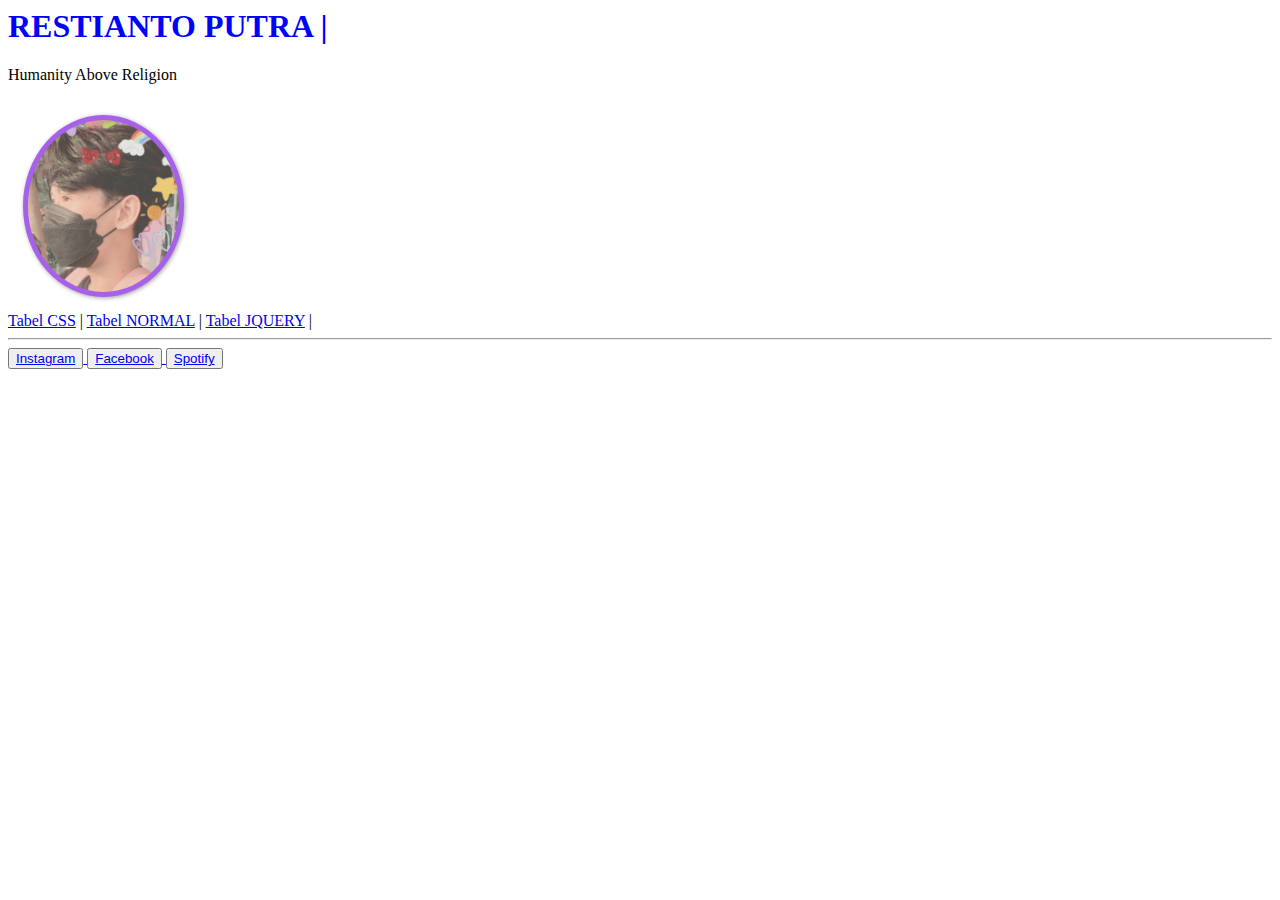
<file: index.html>
<html>
<body>
<style>
h1{
    color: blue;
    cursor: pointer;
    transition: 0.2s;
}

h1:hover{
color: red;
letter-spacing: 2px;
font-family: 'Times New Roman', Times, serif;

}

img{
    width: 4cm;
    border-radius: 50%;
    box-shadow: 1px 1px 4px gray;
    padding: 5px;
    background: blueviolet;
    margin: 15px;
    transition: 0.2s;
    opacity: 75%;
}

img:hover{
    transform: scale(1.2);
    opacity: 100%;
    box-shadow: 1px 1px 6px red;
}
</style>

    <h1>RESTIANTO PUTRA | </h1>
    <p>Humanity Above Religion</p>
    <img src="foto.jpeg">
    <html>
        <head>
          <meta charset="utf-8">
          <meta name="viewport" content="width=device-width, initial-scale=1">
          <title>RESTIANTO PUTRA GITHUB</title>
        </head>
        <body>
            <div>
                <a href="tabelcss/tabelcss">Tabel CSS</a> |
                <a href="tabelnormal/tabelnormal">Tabel NORMAL</a> |
                <a href="tabeljquery/tabeljquery">Tabel JQUERY</a> |
              </div>
            </body>
            </html>
    <hr>
        <button onclick="alert('Yakin ingin melanjutkan?')"><a href="https://www.instagram.com/vassago_ios/">Instagram</button>
        <button onclick="alert('Yakin ingin melanjutkan?')"><a href="https://www.facebook.com/gomesemanoel.gomes">Facebook</button>
        <button onclick="alert('Yakin ingin melanjutkan?')"><a href="https://open.spotify.com/playlist/3XTyL8PPd9IzWgWFQuWv64?si=h5wiPxYvTAa9yHf8uGpVxA&utm_source=copy-link">Spotify</button>
</body>
</html>
</file>
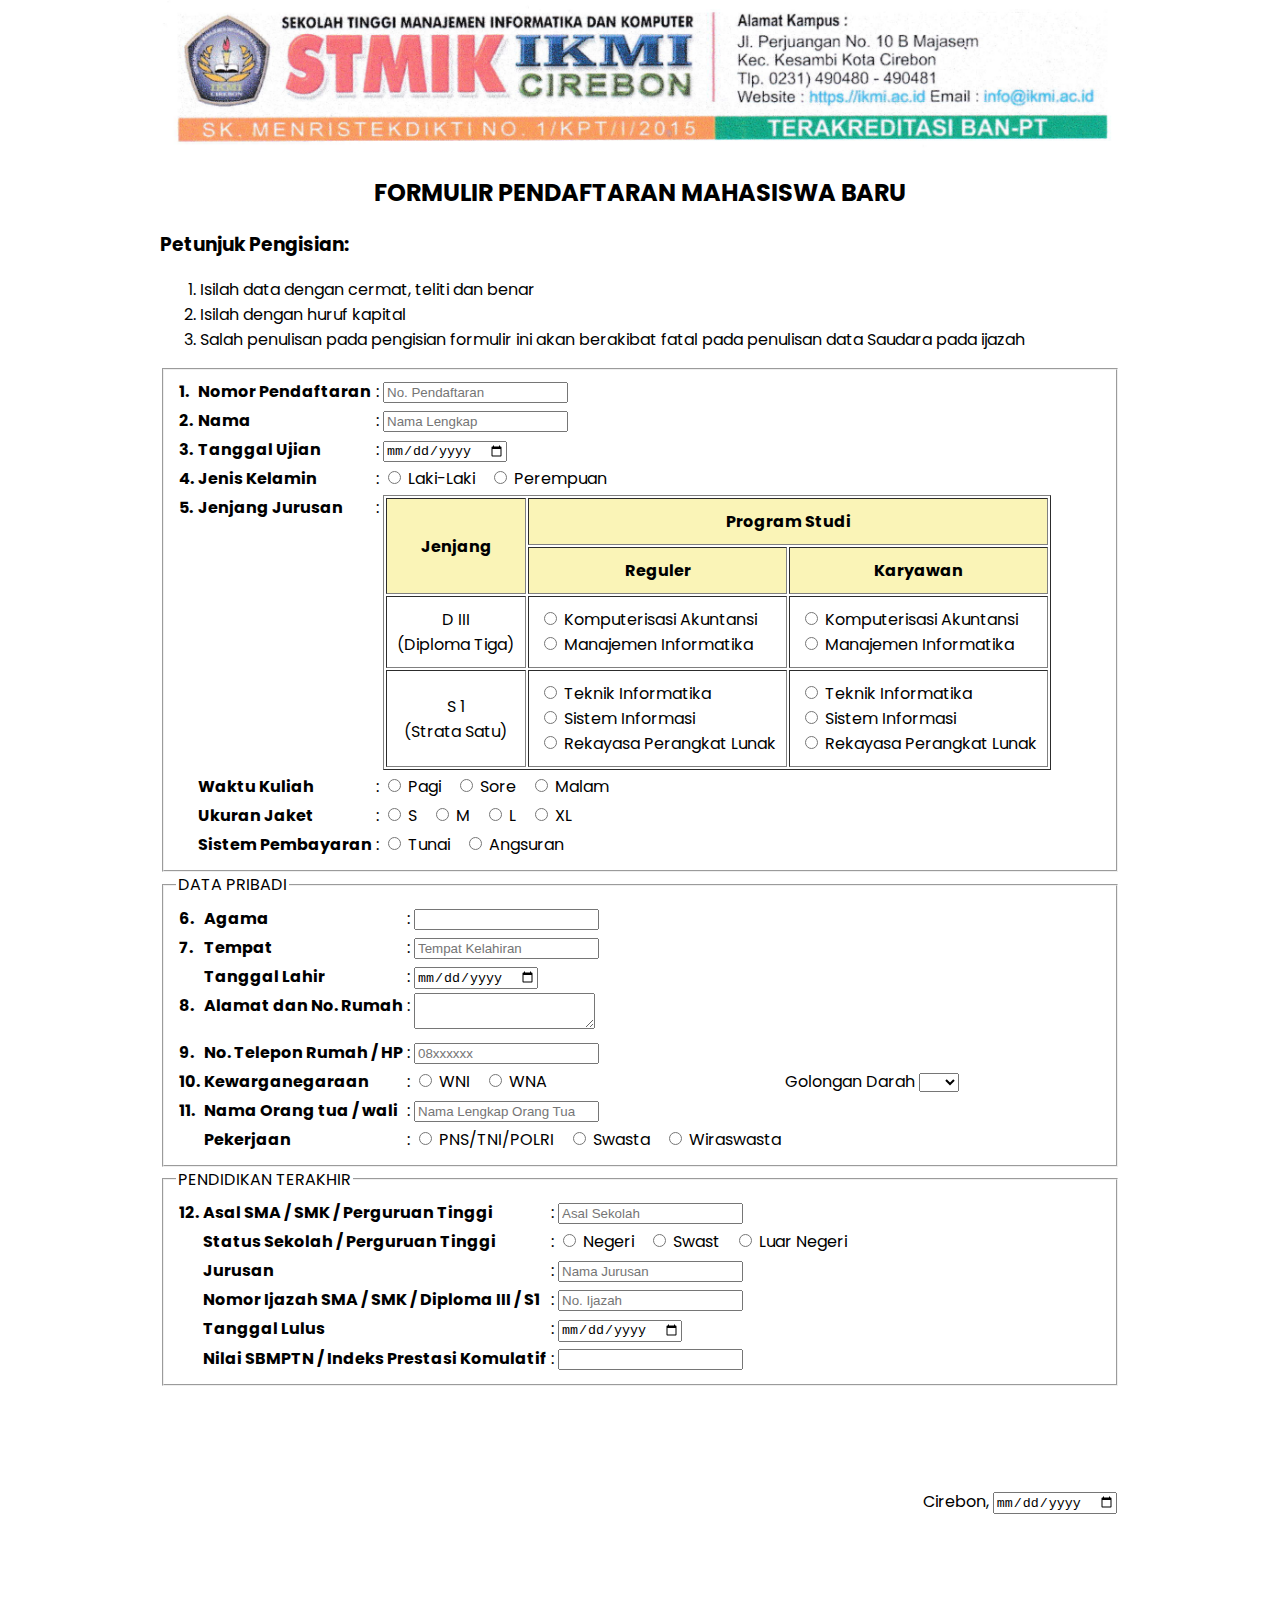
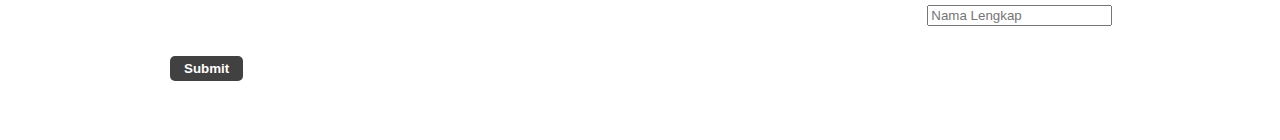
<file: spauts/formulirpmbcss.html>
<!DOCTYPE html>
<html lang="en">
<head>
    <meta charset="UTF-8">
    <meta http-equiv="X-UA-Compatible" content="IE=edge">
    <meta name="viewport" content="width=device-width, initial-scale=1.0">
    <link rel="stylesheet" href="formulirpmbcss.css">
    <title>Formulir PMB CSS</title>
</head>
<body>
    <img src="bgikmi.png" width="100%">
    <h2 align="center">FORMULIR PENDAFTARAN MAHASISWA BARU</h2>
    <h3>Petunjuk Pengisian:</h3>
    <ol>
        <li>Isilah data dengan cermat, teliti dan benar</li>
        <li>Isilah dengan huruf kapital</li>
        <li>Salah penulisan pada pengisian formulir ini akan berakibat fatal pada penulisan data Saudara pada ijazah</li>
    </ol>
    <fieldset>
        <table>
            <tr>
                <th align="left" valign="top" width="5">1.</th>
                <th align="left" valign="top">Nomor Pendaftaran</th>
                <td valign="top">:</td>
                <td valign="top"><input type="text" name="no_pendaftaran" maxlength="10" placeholder="No. Pendaftaran"></td>
            </tr>
            <tr>
                <th align="left" valign="top" width="5">2.</th>
                <th align="left" valign="top">Nama</th>
                <td valign="top">:</td>
                <td valign="top"><input type="text" name="nama_maba" maxlength="30" placeholder="Nama Lengkap"></td>
            </tr>
            <tr>
                <th align="left" valign="top" width="5">3.</th>
                <th align="left" valign="top">Tanggal Ujian</th>
                <td valign="top">:</td>
                <td valign="top"><input type="date" name="tanggal_pendaftaran"></td>
            </tr>
            <tr>
                <th align="left" valign="top" width="5">4.</th>
                <th align="left" valign="top">Jenis Kelamin</th>
                <td valign="top">:</td>
                <td valign="top">
                    <input type="radio" name="jenis_kelamin" class="pilihan">
                    Laki-Laki
                    <input type="radio" name="jenis_kelamin" style="margin-left: 15px" class="pilihan">
                    Perempuan
                </td>
                <tr>
                    <th align="left" valign="top" width="5">5.</th>
                    <th align="left" valign="top">Jenjang Jurusan</th>
                    <td valign="top">:</td>
                    <td>
                        <table border="1" cellpadding="10">
                            <tr>
                                <th rowspan="2" bgcolor="#FAF4B7" class="judul">Jenjang</th>
                                <th colspan="2" bgcolor="#FAF4B7" class="judul">Program Studi</th>
                            </tr>
                            <tr>
                                <th bgcolor="#FAF4B7" class="judul">Reguler</th>
                                <th bgcolor="#FAF4B7" class="judul">Karyawan</th>
                            </tr>
                            <tr>
                                <td align="center" class="data">D III<br>(Diploma Tiga)</td>
                                <td valign="left" class="data">
                                    <input type="radio" name="jurusan_maba" class="pilihan">
                                    Komputerisasi Akuntansi <br>
                                    <input type="radio" name="jurusan_maba" class="pilihan">
                                    Manajemen Informatika
                                </td>
                                <td valign="left" class="data">
                                    <input type="radio" name="jurusan_maba" class="pilihan">
                                    Komputerisasi Akuntansi <br>
                                    <input type="radio" name="jurusan_maba" class="pilihan">
                                    Manajemen Informatika
                                </td>
                            </tr>
                            <tr>
                                <td align="center" class="data">S 1<br>(Strata Satu)</td>
                                <td valign="left" class="data">
                                    <input type="radio" name="jurusan_maba" class="pilihan">
                                    Teknik Informatika <br>
                                    <input type="radio" name="jurusan_maba" class="pilihan">
                                    Sistem Informasi <br>
                                    <input type="radio" name="jurusan_maba" class="pilihan">
                                    Rekayasa Perangkat Lunak
                                </td>
                                <td valign="left" class="data">
                                    <input type="radio" name="jurusan_maba" class="pilihan">
                                    Teknik Informatika <br>
                                    <input type="radio" name="jurusan_maba" class="pilihan">
                                    Sistem Informasi <br>
                                    <input type="radio" name="jurusan_maba" class="pilihan">
                                    Rekayasa Perangkat Lunak
                                </td>
                            </tr>
                        </table>
                    </td>
                </tr>
                <tr>
                    <th align="left" valign="top" width="5"></th>
                    <th align="left" valign="top">Waktu Kuliah</th>
                    <td valign="top">:</td>
                    <td valign="top">
                        <input type="radio" name="waktu_kuliah" class="pilihan">
                        Pagi
                        <input type="radio" name="waktu_kuliah" style="margin-left: 15px" class="pilihan">
                        Sore
                        <input type="radio" name="waktu_kuliah" style="margin-left: 15px" class="pilihan">
                        Malam
                    </td>
                </tr>
                <tr>
                    <th align="left" valign="top" width="5"></th>
                    <th align="left" valign="top">Ukuran Jaket</th>
                    <td valign="top">:</td>
                    <td valign="top">
                        <input type="radio" name="ukuran_jaket" class="pilihan">
                        S
                        <input type="radio" name="ukuran_jaket" style="margin-left: 15px" class="pilihan">
                        M
                        <input type="radio" name="ukuran_jaket" style="margin-left: 15px" class="pilihan">
                        L
                        <input type="radio" name="ukuran_jaket" style="margin-left: 15px" class="pilihan">
                        XL
                    </td>
                </tr>
                <tr>
                    <th align="left" valign="top" width="5"></th>
                    <th align="left" valign="top">Sistem Pembayaran</th>
                    <td valign="top">:</td>
                    <td valign="top">
                        <input type="radio" name="sistem_pembayaran" class="pilihan">
                        Tunai
                        <input type="radio" name="sistem_pembayaran" style="margin-left: 15px" class="pilihan">
                        Angsuran
                    </td>
                </tr>
            </tr>
        </table>
    </fieldset>
    <fieldset>
        <legend>DATA PRIBADI</legend>
        <table>
            <tr>
                <th align="left" valign="top" width="5">6.</th>
                <th align="left" valign="top">Agama</th>
                <td valign="top">:</td>
                <td valign="top"><input type="text" name="agama_maba" maxlength="10"></td>
            </tr>
            <tr>
                <th align="left" valign="top" width="5">7.</th>
                <th align="left" valign="top">Tempat</th>
                <td valign="top">:</td>
                <td valign="top"><input type="text" name="tempat_lahir" placeholder="Tempat Kelahiran"></td>
            </tr>
            <tr>
                <th align="left" valign="top" width="5"></th>
                <th align="left" valign="top">Tanggal Lahir</th>
                <td valign="top">:</td>
                <td valign="top"><input type="date" name="tanggal_lahir"></td>
            </tr>
            <tr>
                <th align="left" valign="top" width="5">8.</th>
                <th align="left" valign="top">Alamat dan No. Rumah</th>
                <td valign="top">:</td>
                <td>
                    <textarea name="alamat_rumah"></textarea>
                </td>
            </tr>
            <tr>
                <th align="left" valign="top" width="5">9.</th>
                <th align="left" valign="top">No. Telepon Rumah / HP</th>
                <td valign="top">:</td>
                <td valign="top"><input type="text" name="no_hp" placeholder="08xxxxxx"></td>
            </tr>
            <tr>
                <th align="left" valign="top" width="5">10.</th>
                <th align="left" valign="top">Kewarganegaraan</th>
                <td valign="top">:</td>
                <td valign="top">
                    <input type="radio" name="kewarganegaraan_maba" class="pilihan">
                    WNI
                    <input type="radio" name="kewarganegaraan_maba" style="margin-left: 15px" class="pilihan">
                    WNA
                </td>
                <td valign="top">
                    Golongan Darah
                    <select name="gol_darah">
                        <option value=""></option>
                        <option value="a">A</option>
                        <option value="b">B</option>
                        <option value="ab">AB</option>
                        <option value="o">O</option>
                    </select>
                </td>
            </tr>
            <tr>
                <th align="left" valign="top" width="5">11.</th>
                <th align="left" valign="top">Nama Orang tua / wali</th>
                <td valign="top">:</td>
                <td valign="top"><input type="text" name="nama_ortu" placeholder="Nama Lengkap Orang Tua"></td>
            </tr>
            <tr>
                <th align="left" valign="top" width="5"></th>
                <th align="left" valign="top">Pekerjaan</th>
                <td valign="top">:</td>
                <td valign="top">
                    <input type="radio" name="pekerjaan_ortu" class="pilihan">
                    PNS/TNI/POLRI
                    <input type="radio" name="pekerjaan_ortu" style="margin-left: 15px" class="pilihan">
                    Swasta
                    <input type="radio" name="pekerjaan_ortu" style="margin-left: 15px" class="pilihan">
                    Wiraswasta
                </td>
            </tr>
        </table>
    </fieldset>
    <fieldset>
        <legend>PENDIDIKAN TERAKHIR</legend>
        <table>
            <tr>
                <th align="left" valign="top" width="5">12.</th>
                <th align="left" valign="top">Asal SMA / SMK / Perguruan Tinggi</th>
                <td valign="top">:</td>
                <td valign="top"><input type="text" name="asal_sekolah" placeholder="Asal Sekolah"></td>
            </tr>
            <tr>
                <th align="left" valign="top" width="5"></th>
                <th align="left" valign="top">Status Sekolah / Perguruan Tinggi</th>
                <td valign="top">:</td>
                <td valign="top">
                    <input type="radio" name="status_sekolah" class="pilihan">
                    Negeri
                    <input type="radio" name="status_sekolah" style="margin-left: 15px;" class="pilihan">
                    Swast
                    <input type="radio" name="status_sekolah" style="margin-left: 15px;" class="pilihan">
                    Luar Negeri
                </td>
            </tr>
            <tr>
                <th align="left" valign="top" width="5"></th>
                <th align="left" valign="top">Jurusan</th>
                <td valign="top">:</td>
                <td valign="top"><input type="text" name="jurusan_sekolah" placeholder="Nama Jurusan"></td>
            </tr>
            <tr>
                <th align="left" valign="top" width="5"></th>
                <th align="left" valign="top">Nomor Ijazah SMA / SMK / Diploma III / S1</th>
                <td valign="top">:</td>
                <td valign="top"><input type="text" name="asal_sekolah" placeholder="No. Ijazah"></td>
            </tr>
            <tr>
                <th align="left" valign="top" width="5"></th>
                <th align="left" valign="top">Tanggal Lulus</th>
                <td valign="top">:</td>
                <td valign="top"><input type="date" name="lulus_sekolah"></td>
            </tr>
            <tr>
                <th align="left" valign="top" width="5"></th>
                <th align="left" valign="top">Nilai SBMPTN / Indeks Prestasi Komulatif</th>
                <td valign="top">:</td>
                <td valign="top"><input type="text" name="nilai"></td>
            </tr>
        </table>
    </fieldset>
    <br><br><br><br>
    <table align="right">
        <tbody>
            <tr>
                <td align="center">Cirebon, <input type="date"></td>
            </tr>
            <tr>
                <td height="80px"></td>
            </tr>
            <tr>
                <td align="center"><input type="text" placeholder="Nama Lengkap"></td>
            </tr>
        </tbody>
    </table>
    <div class="tombol">
        </a>
        <a onclick="alert('Apakah kamu ingin mengirim formulir ini?')" href="#">
            <button class="kirim">Submit</button>
        </a>
    </div>
</body>
</html>
</file>
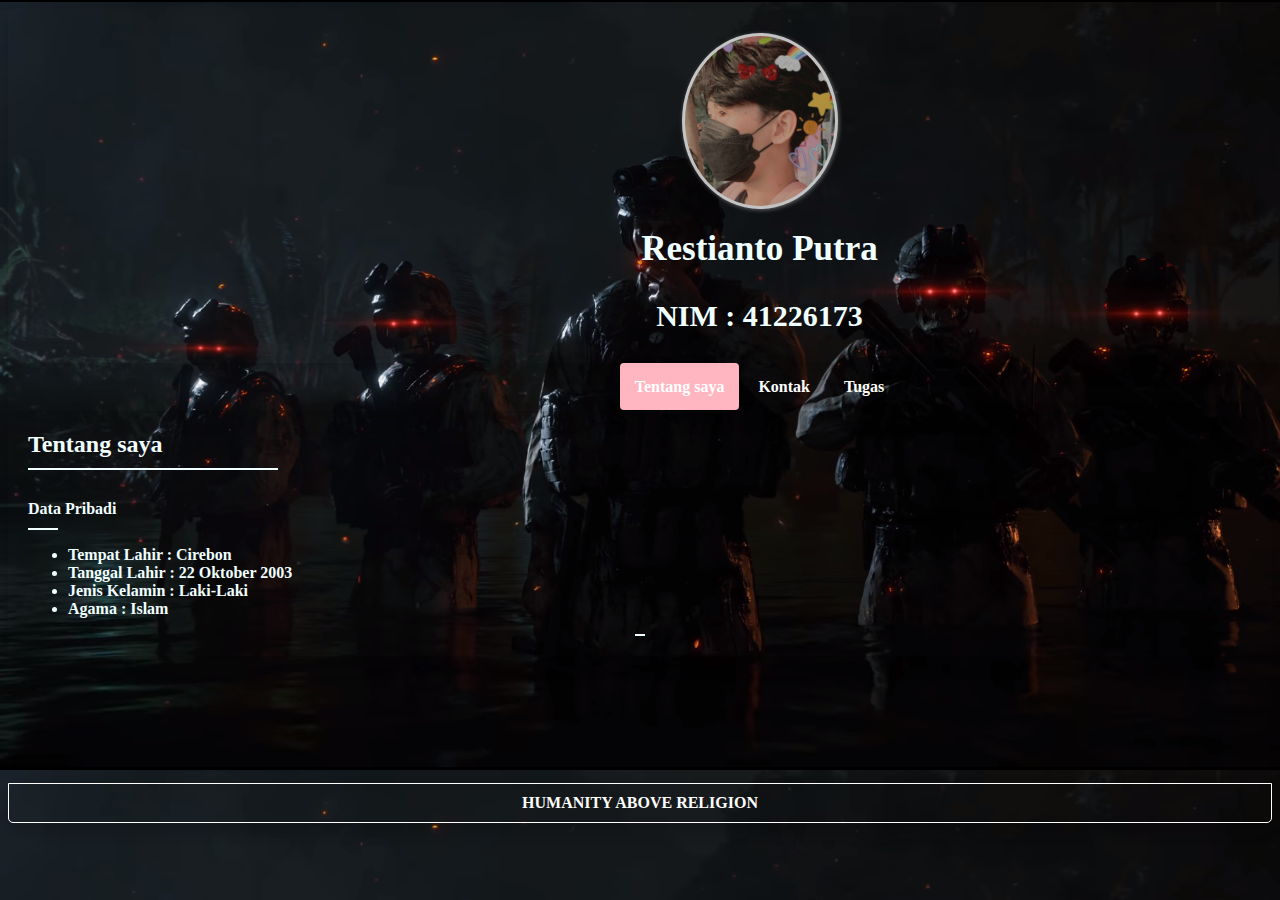
<file: spauts/htmlspa.html>
<style>
    h1{
        color: blue;
        cursor: pointer;
        transition: 0.2s;
    }
    h1:hover{
        color: red;
        letter-spacing: 2px;
    }
    img{
        width: 4cm;
        border-radius: 50%;
        box-shadow: 1px 1px 4px gray;
        padding: 5px;
        background: white;
        transition: .2s;
        margin: 20px;
        opacity: 75%;
        cursor: pointer;
    }
    img:hover{
        transform: scale(1.2);
        opacity: 100%;
        box-shadow: 1px 1px 6px red;
    }
</style>
<html lang="en"><head>
    <meta charset="UTF-8">
    <meta name="viewport" content="width=device-width, initial-scale=1.0">
    <link rel="stylesheet" href="cssspa.css">
    <title>Vassago_ios</title>
</head>
<body>
    <div class="content">
    	<div class="header">
    		<img src="foto.jpeg" alt="">
        	<h3>Restianto Putra</h3>
        	<h4>NIM : 41226173</h4>
    	</div>
        <div class="navigasi">
        	<span class="menu aktif" id="menu_1">Tentang saya</span>
        	<span class="menu" id="menu_2">Kontak</span>
            <span class="menu" id="menu_3">Tugas</span>
        
        </div></div>
        </div>
        <div class="home" id="isi_1" style="">
        	<h2 class="top">Tentang saya</h2>
            <span class="separator-kiri2"></span>
        	
        	<h4>Data Pribadi</h4>
        	<span class="separator-kiri"></span>
            <ul>
            <li><b>Tempat Lahir : Cirebon</li></b>
            <li><b>Tanggal Lahir : 22 Oktober 2003</li></b>
            <li><b>Jenis Kelamin : Laki-Laki</li></b>
            <li><b>Agama : Islam</li></b>
            </ul>
        	<span class="separator"></span>
        </div>

        <div class="isi" id="isi_2" style="display: none;">
            <h2 class="top">Mengenal saya</h2>
            <span class="separator-kiri2"></span>
            <ul>
                <li>Instagram: <a href="https://www.instagram.com/vassago_ios/" target="_blank">vassago_ios</a></li>
                <li>Facebook: <a href="https://web.facebook.com/gomesemanoel.gomes/" target="_blank">Mas-mas Senja</a></li>
                <li>Spotify: <a href="https://open.spotify.com/playlist/3XTyL8PPd9IzWgWFQuWv64?si=2c7bcdf1b961497e" target="_blank">Mas-mas Senja</a></li>
                <li>Email: <a href="#">tyoskygarden@gmail.com</a>.</li>
            </ul>
        </div>
        
         <div class="isi" id="isi_3" style="display: none;">
            <h3 class="top">QWARS</h3>
                <a href="" target="_blank"></a> <br>
                <a href="" target="_blank"></a> <br>
                <a href="" target="_blank"></a> <br>
                <a href="" target="_blank"></a> <br>
                <a href="" target="_blank"></a> <br>

        </div>
       
        	
    </li></ul>
        </div>
    	<div class="footer">
    		HUMANITY ABOVE RELIGION
    	</div>
    </div>

    <script src="https://ajax.googleapis.com/ajax/libs/jquery/3.6.0/jquery.min.js"></script>
    <script src="jsspa.js"></script>


</body>
</html>
</file>
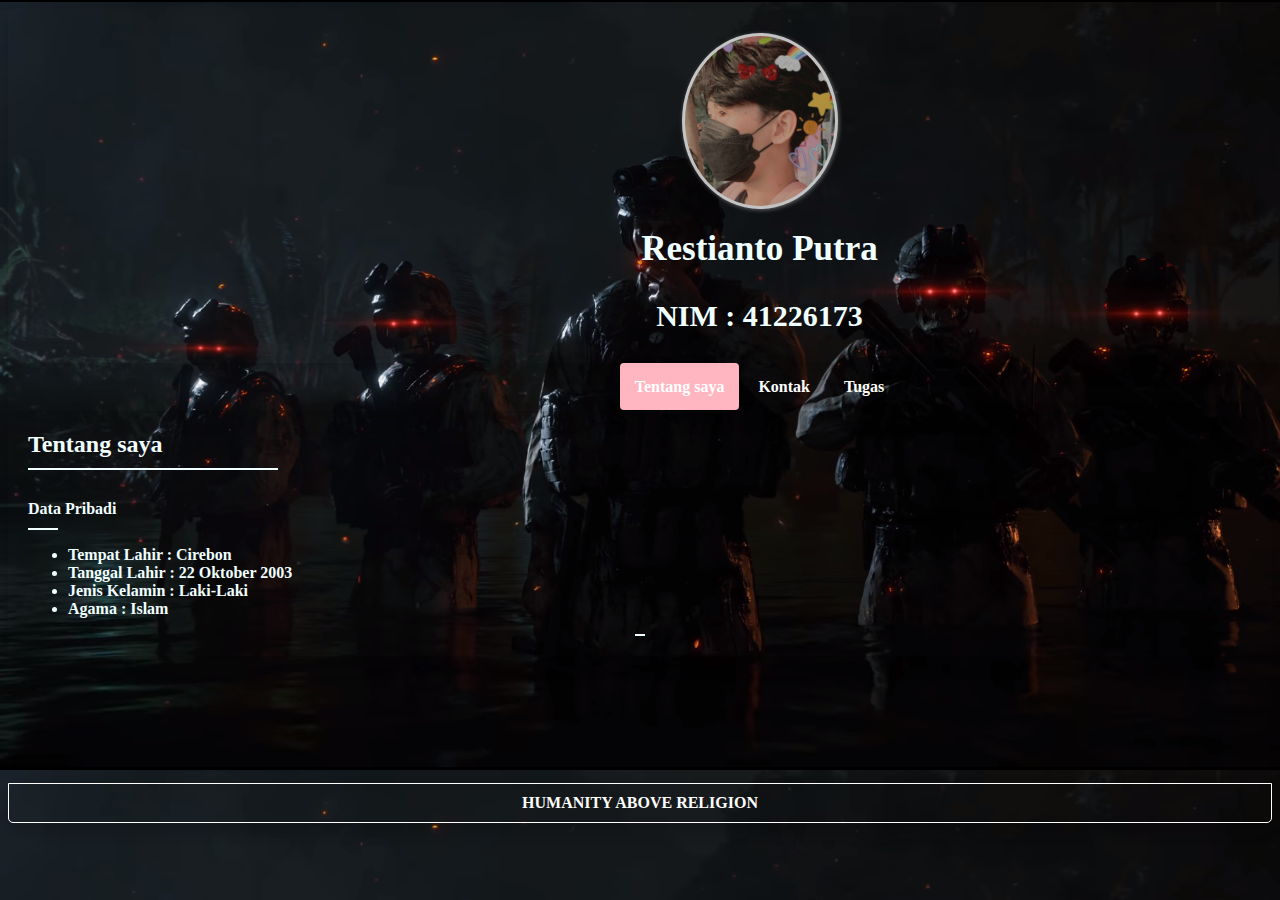
<file: spauts/spa.html>
<style>
    h1{
        color: blue;
        cursor: pointer;
        transition: 0.2s;
    }
    h1:hover{
        color: red;
        letter-spacing: 2px;
    }
    img{
        width: 4cm;
        border-radius: 50%;
        box-shadow: 1px 1px 4px gray;
        padding: 5px;
        background: white;
        transition: .2s;
        margin: 20px;
        opacity: 75%;
        cursor: pointer;
    }
    img:hover{
        transform: scale(1.2);
        opacity: 100%;
        box-shadow: 1px 1px 6px red;
    }
</style>
<html lang="en"><head>
    <meta charset="UTF-8">
    <meta name="viewport" content="width=device-width, initial-scale=1.0">
    <link rel="stylesheet" href="cssspa.css">
    <title>Vassago_ios</title>
</head>
<body>
    <div class="content">
    	<div class="header">
    		<img src="foto.jpeg" alt="">
        	<h3>Restianto Putra</h3>
        	<h4>NIM : 41226173</h4>
    	</div>
        <div class="navigasi">
        	<span class="menu aktif" id="menu_1">Tentang saya</span>
        	<span class="menu" id="menu_2">Kontak</span>
            <span class="menu" id="menu_3">Tugas</span>
        
        </div></div>
        </div>
        <div class="home" id="isi_1" style="">
        	<h2 class="top">Tentang saya</h2>
            <span class="separator-kiri2"></span>
        	
        	<h4>Data Pribadi</h4>
        	<span class="separator-kiri"></span>
            <ul>
            <li><b>Tempat Lahir : Cirebon</li></b>
            <li><b>Tanggal Lahir : 22 Oktober 2003</li></b>
            <li><b>Jenis Kelamin : Laki-Laki</li></b>
            <li><b>Agama : Islam</li></b>
            </ul>
        	<span class="separator"></span>
        </div>

        <div class="isi" id="isi_2" style="display: none;">
            <h2 class="top">Mengenal saya</h2>
            <span class="separator-kiri2"></span>
            <ul>
                <li>Instagram: <a href="https://www.instagram.com/vassago_ios/" target="_blank">vassago_ios</a></li>
                <li>Facebook: <a href="https://web.facebook.com/gomesemanoel.gomes/" target="_blank">Mas-mas Senja</a></li>
                <li>Spotify: <a href="https://open.spotify.com/playlist/3XTyL8PPd9IzWgWFQuWv64?si=2c7bcdf1b961497e" target="_blank">Mas-mas Senja</a></li>
                <li>Email: <a href="#">tyoskygarden@gmail.com</a>.</li>
            </ul>
        </div>
        
         <div class="isi" id="isi_3" style="display: none;">
            <h3 class="top">QWARS</h3>
                <a href="" target="_blank"></a> <br>
                <a href="" target="_blank"></a> <br>
                <a href="" target="_blank"></a> <br>
                <a href="" target="_blank"></a> <br>
                <a href="" target="_blank"></a> <br>

        </div>
       
        	
    </li></ul>
        </div>
    	<div class="footer">
    		HUMANITY ABOVE RELIGION
    	</div>
    </div>

    <script src="https://ajax.googleapis.com/ajax/libs/jquery/3.6.0/jquery.min.js"></script>
    <script src="jsspa.js"></script>


</body>
</html>
</file>
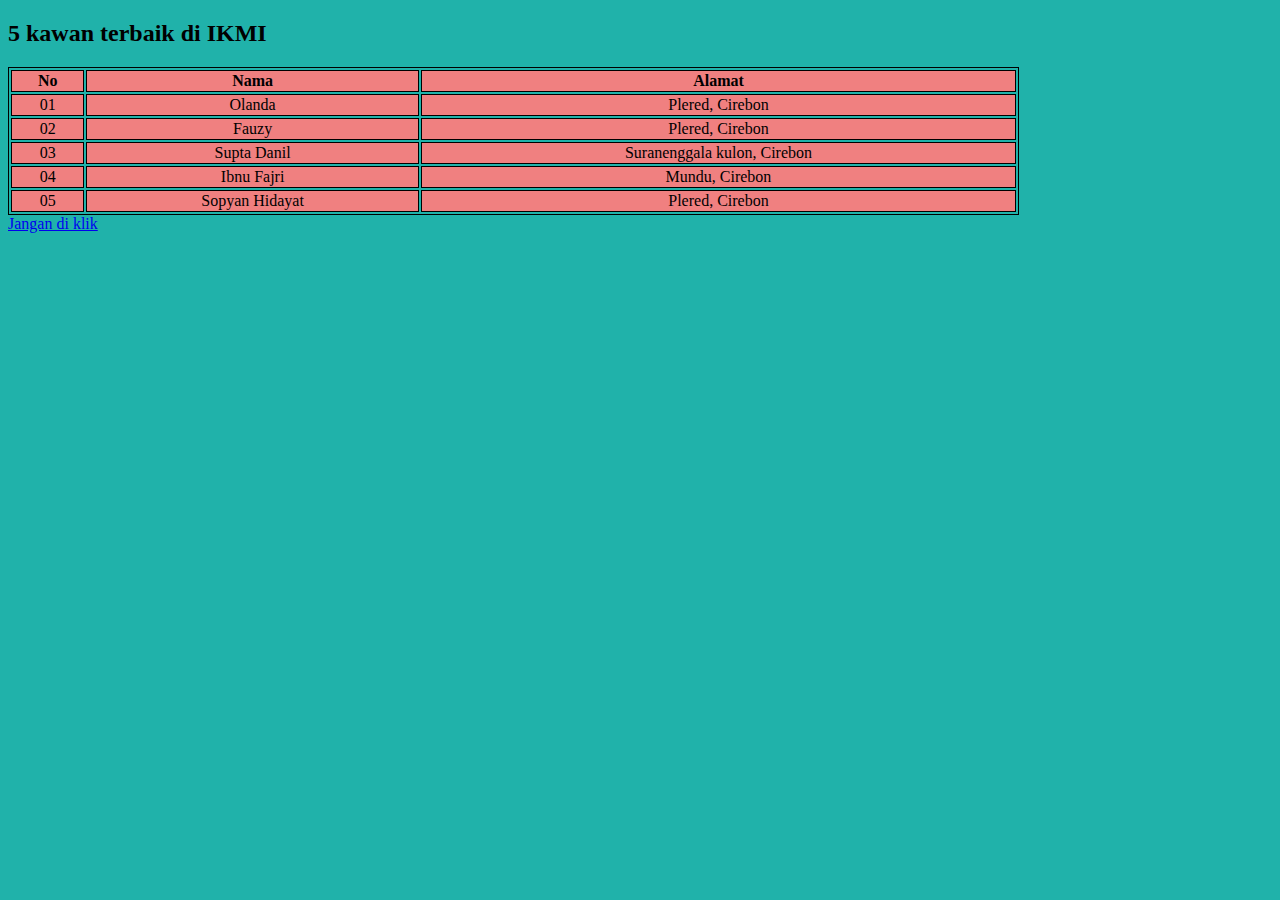
<file: spauts/tabelsederhana.html>
<!DOCTYPE html>
<html>
<style>
  body {
    font-family: "Times New Roman";
    font-size: 50pxpx;
    background-color: lightseagreen;
  }

  tr {
    background: lightcoral;
    padding: 2px solid;
    text-align: center;

  }
  td {
    background: lightcoral;
    cursor: pointer;
    transition: .3s;
    padding: 2px solid;
    text-align: center;
  }
  td:hover {
    background: red;
  }
  .tabel1 {
    width: 100%;
    max-width: 500px;
    margin: auto;

  }

table, th, td {
  border:1px solid black;
}
</style>
<body>

<h2>5 kawan terbaik di IKMI</h2>

<table style="width:80%">
  <tr>
    <th>No</th>
    <th>Nama</th>
    <th>Alamat</th>
  </tr>
  <tr>
    <td><center>01</center></td>
    <td><center>Olanda</center></td>
    <td><center>Plered, Cirebon</center></td>
  </tr>
  <tr>
    <td><center>02</center></td>
    <td><center>Fauzy</center></td>
    <td><center>Plered, Cirebon</center></td>
  </tr>
  <tr>
    <td><center>03</center></td>
    <td><center>Supta Danil</center></td>
    <td><center>Suranenggala kulon, Cirebon</center></td>
  </tr>
  <tr>
    <td><center>04</center></td>
    <td><center>Ibnu Fajri</center></td>
    <td><center>Mundu, Cirebon</center></td>
  </tr>
  <tr>
    <td><center>05</center></td>
    <td><center>Sopyan Hidayat</center></td>
    <td><center>Plered, Cirebon</center></td>
  </tr>
</table>

<a href="https://www.instagram.com/vassago_ios/" target="_blank">Jangan di klik</a>

</body>
</html>
</file>
<file: spauts/formulirpmbcss.css>
@import url("https://fonts.googleapis.com/css2?family=Poppins&family=Prompt&family=Roboto&display=swap");


body{
    font-family: 'Poppins', sans-serif;
    width: 75%;
    margin: auto;
    display: block;
}
h2{
    cursor: pointer;
    transition: 1.0s;
}
button{
    font-weight: bold;
    background-color: #414141;
    color: white;
    padding:5px 14px;
    border: none;
    border-radius: 5px;
    cursor: pointer;
    margin-left: 10px;
    margin-top: 170px;
    margin-bottom: 60px;
    transition: 0.5s;
}
button:hover{
    transform: scale(1.1);
}
.tombol{
    text-align: left;
}
</file>
<file: spauts/cssspa.css>
body {
    background: url(bgweb.png);
  }
  
  img {
    display: block;
    margin-left: auto;
    margin-right: auto;
    cursor: pointer;
    width: 150px;
    border-radius: 50%;
    box-shadow: 1px 1px 4px gray;
    padding: 3px;
    transition: 0.5s;
  }
  
  img:hover {
    transform: scale(1.1);
  }
  
  h2 {
    margin: auto;
  }
  
  h2:hover {
    letter-spacing: 2px;
  }
  
  h3 {
    margin: 15px;
    text-align: center;
  }
  
  .top {
    margin: 0 0 10px;
    transition: 0.5s;
  }
  
  h4 {
    margin: 30px 0 10px;
    transition: 0.5s;
  }
  
  h4:hover {
    letter-spacing: 2px;
  }
  
  a {
    color: seagreen;
    text-decoration: none;
    transition: 0.5s;
  }
  
  a:hover {
    text-decoration: underline;
    letter-spacing: 1px;
  }
  
  .line-1 {
    font-family: monospace;
    position: relative;
    top: 50%;
    width: 15.8em;
    margin: 0 auto;
    border-right: 2px solid #ededed;
    text-align: center;
    white-space: nowrap;
    overflow: hidden;
    transform: translateY(-50%);
  }
  
  @keyframes typewriter {
    from {
      width: 0;
    }
    to {
      width: 15.8em;
    }
  }
  @keyframes blinkTextCursor {
    from {
      border-right-color: black;
    }
    to {
      border-right-color: transparent;
    }
  }
  
  .content {
    margin-right: auto;
    margin-left: auto;
    width: 1503px;
  }
  
  .header {
    color: azure;
    background-color: transparent;
    padding: 5px 10px 20px;
    text-align: center;
    border: 1px black;
    border-radius: 5px 5px 0 0;
    box-shadow: 0px 8px 16px 0px rgba(0, 0, 0, 0.2);
    font-family: 'Times New Roman', Times, serif;
    font-size: 30;
  }
  
  .navigasi {
    background-color: transparent;
    text-align: center;
    padding: 15px 0;
    box-shadow: 0px 8px 16px 0px rgba(0, 0, 0, 0.2);
  }
  
  .menu {
    margin: 0;
    padding: 15px;
    color:white;
    border: none;
    border-radius: 4px;
    cursor: pointer;
    font-size: 16px;
    font-weight: bold;
    transition: 0.5s;
  }
  
  .menu:hover {
    background-color: lightcoral;
  }
  
  .aktif {
    background-color: lightpink;
  }
  
  .home {
    background-color: transparent;
    color: azure;
    padding: 20px;
    border-left: 1px;
    border-right: 1px;
    box-shadow: 0px 8px 16px 0px rgba(0, 0, 0, 0.2);
  }
  
  .isi {
    color: azure;
    display: none;
    font-family: 'Times New Roman';
    background-color: transparent;
    padding: 20px;
    border-left: 1px transparent;
    border-right: 1px transparent;
    box-shadow: 0px 8px 16px 0px rgba(0, 0, 0, 0.2);
  }
  
  .separator {
    width: 10px;
    display: flex;
    margin-right: auto;
    margin-left: auto;
    border-bottom: 2px solid;
    transition-duration: 0.2s;
  }
  
  .separator-kiri {
    width: 30px;
    display: flex;
    border-bottom: 2px solid;
  }
  .separator-kiri2 {
    width: 250px;
    display: flex;
    border-bottom: 2px solid;
  }
  
  .list {
    margin-bottom: 10px;
  }
  
  .footer {
    margin-top: 10%;
    background-color: transparent;
    text-align: center;
    border: 1px solid;
    color: white;
    padding: 10px;
    border-radius: 0 0 5px 5px;
    font-weight: bold;
    box-shadow: 0px 8px 16px 0px rgba(0, 0, 0, 0.2);
  }
  
  @media only screen and (max-width: 800px) {
    .content {
      width: 100%;
    }
  }
  .tombolmenu1 {
    color: white;
    border: none;
    pointer-events: none;
    cursor: default;
  }
  
  .dropdown {
    position: absolute;
    display: inline-block;
  }
  .dropdown-bawah {
    display: none;
    background-color: skyblue;
    min-width: 200px;
  }
  .dropdown-bawah a {
    font-family: "Helvetica", sans-serif;
    color: blue;
    padding: 5px;
    text-decoration: none;
    display: block;
  }
  .dropdown-bawah h3 {
    color: blue;
    padding-top: 10px;
    text-decoration: none;
    display: block;
  }
  .dropdown:hover .dropdown-bawah {
    display: block;
  }
</file>
